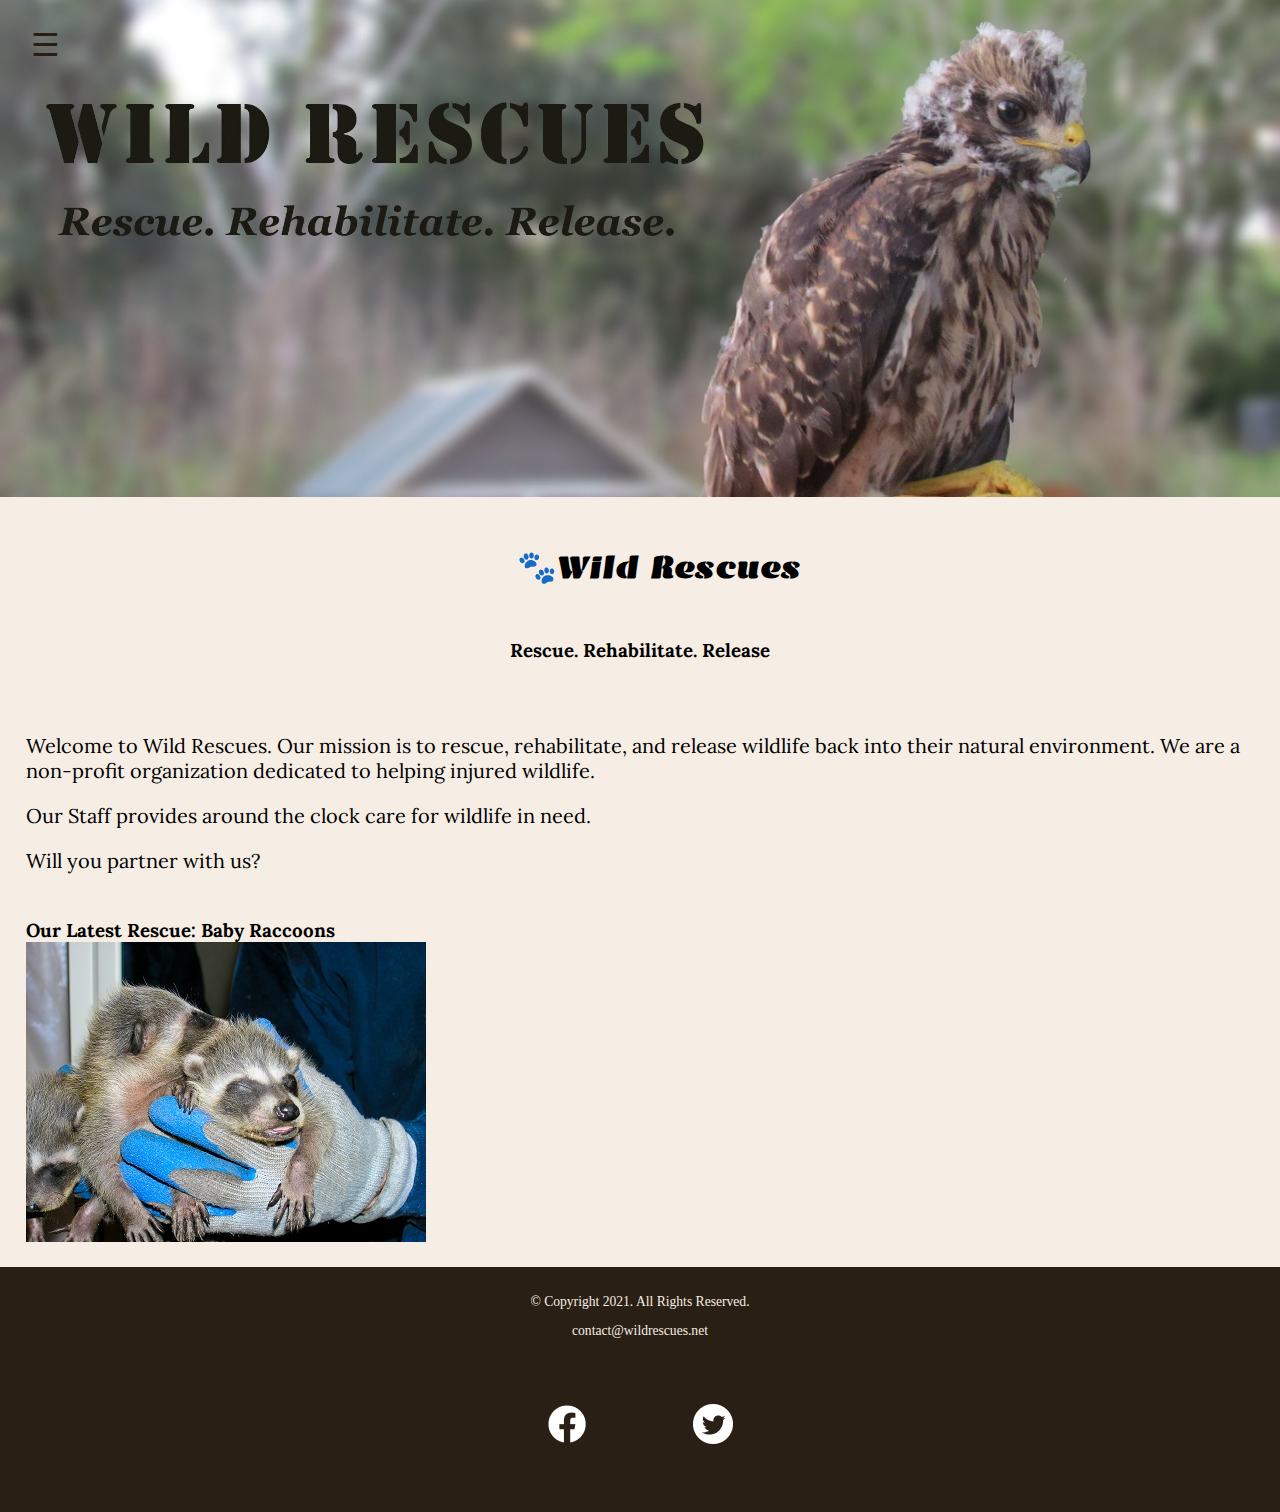
<file: index.html>
<!DOCTYPE html>
<!--
Student Name: Acima Cherian
    File Name:DM130 Project 3-
    Date: 25 Feb 2025
-->
<html lang="en">
<head>
    <meta charset="utf-8">
    <meta name="description" content="Wild Rescues is a local nonprofit organization dedicated to helping injured, neglected, or orphaned wildlife">
    <meta name="author" content="Acima Cherian">
    <title>Wild Rescue| Wild Rescues</title>
    <meta name="viewport" content="width=device-width, initial-scale=1.0">
    <link href="https://fonts.googleapis.com/css2?family=Emblema+One&family=Lora:ital,wght@0,400..700;1,400..700&display=swap" rel="stylesheet">
    <link rel="stylesheet" href="styles.min.css">
</head>

<body>
    <!--Skip tp Content Link-->
    <a class="skip" href="#content"> Skip to Content</a>

    <nav class="mobile-nav">
        <div id ="nav-links">
            <a href="index.html"> Home </a> 
            <a href="About.html"> About Us </a> 
            <a href="partnership.html"> Partnership </a>
            <a href="gallery.html"> Gallery </a>
            <a href="faqs.html"> FAQs </a>
            <a href="contact.html"> Contact Us</a>
        </div>
        <a class="nav-icon" onclick="hamburger()">
            <div id="icon">&#9776;</div>
        </a>
    </nav>
    
    <div id="wrapper">
            <header>
                <img src="media/baby-hawk.jpg" alt="rescued baby hawk">
                <div class="tab-desk">
                    <a href="index.html"></a>
                </div>

                <div class="mobile">
                    <h1>&#128062;Wild Rescues</h1>
                    <h3> Rescue. Rehabilitate. Release</h3>
                </div>
            </header>
    

        <nav class="tab-desk">
            
            <ul>
                <li><a href="index.html"> Home </a> </li>
                <li><a href="About.html"> About Us </a>  </li>
                <li><a href="partnership.html"> Partnership </a> </li>
                <li><a href="gallery.html"> Gallery </a> </li>
                <li><a href="faqs.html"> FAQs </a> </li>
                <li><a href="contact.html"> Contact </a></li>
            </ul>
            
        </nav>

        <!-- Use the main area to add the main content to the webpage -->

        <main id="content">
            <div id = welcome>  
                <p>Welcome to Wild Rescues. Our mission is to rescue, rehabilitate, and release wildlife back into their natural environment. We are a non-profit organization dedicated to helping injured wildlife.</p>
                <p>Our Staff provides around the clock care for wildlife in need. </p> 
                <p>Will you partner with us?</p> 
                <h3>Our Latest Rescue: Baby Raccoons</h3>
                <img src="media/baby-raccoons.jpg" alt="baby raccoon resued" >  
            </div>
            
        </main>
        <footer>
            <div class="Copyright">
                <p>&copy; Copyright 2021. All Rights Reserved.</p>
                <p><a href="mailto:contact@wildrescues.net">contact@wildrescues.net</a></p>
            </div>

            <div class="social">
                <img src="media/facebook-logo.png" alt="facebook logo">
                <img src="media/twitter-logo.png" alt="X twitter logo">
            </div>
        </footer>

        <script src="scripts/script.js"></script>
    </div>
</body>
</html>
</file>
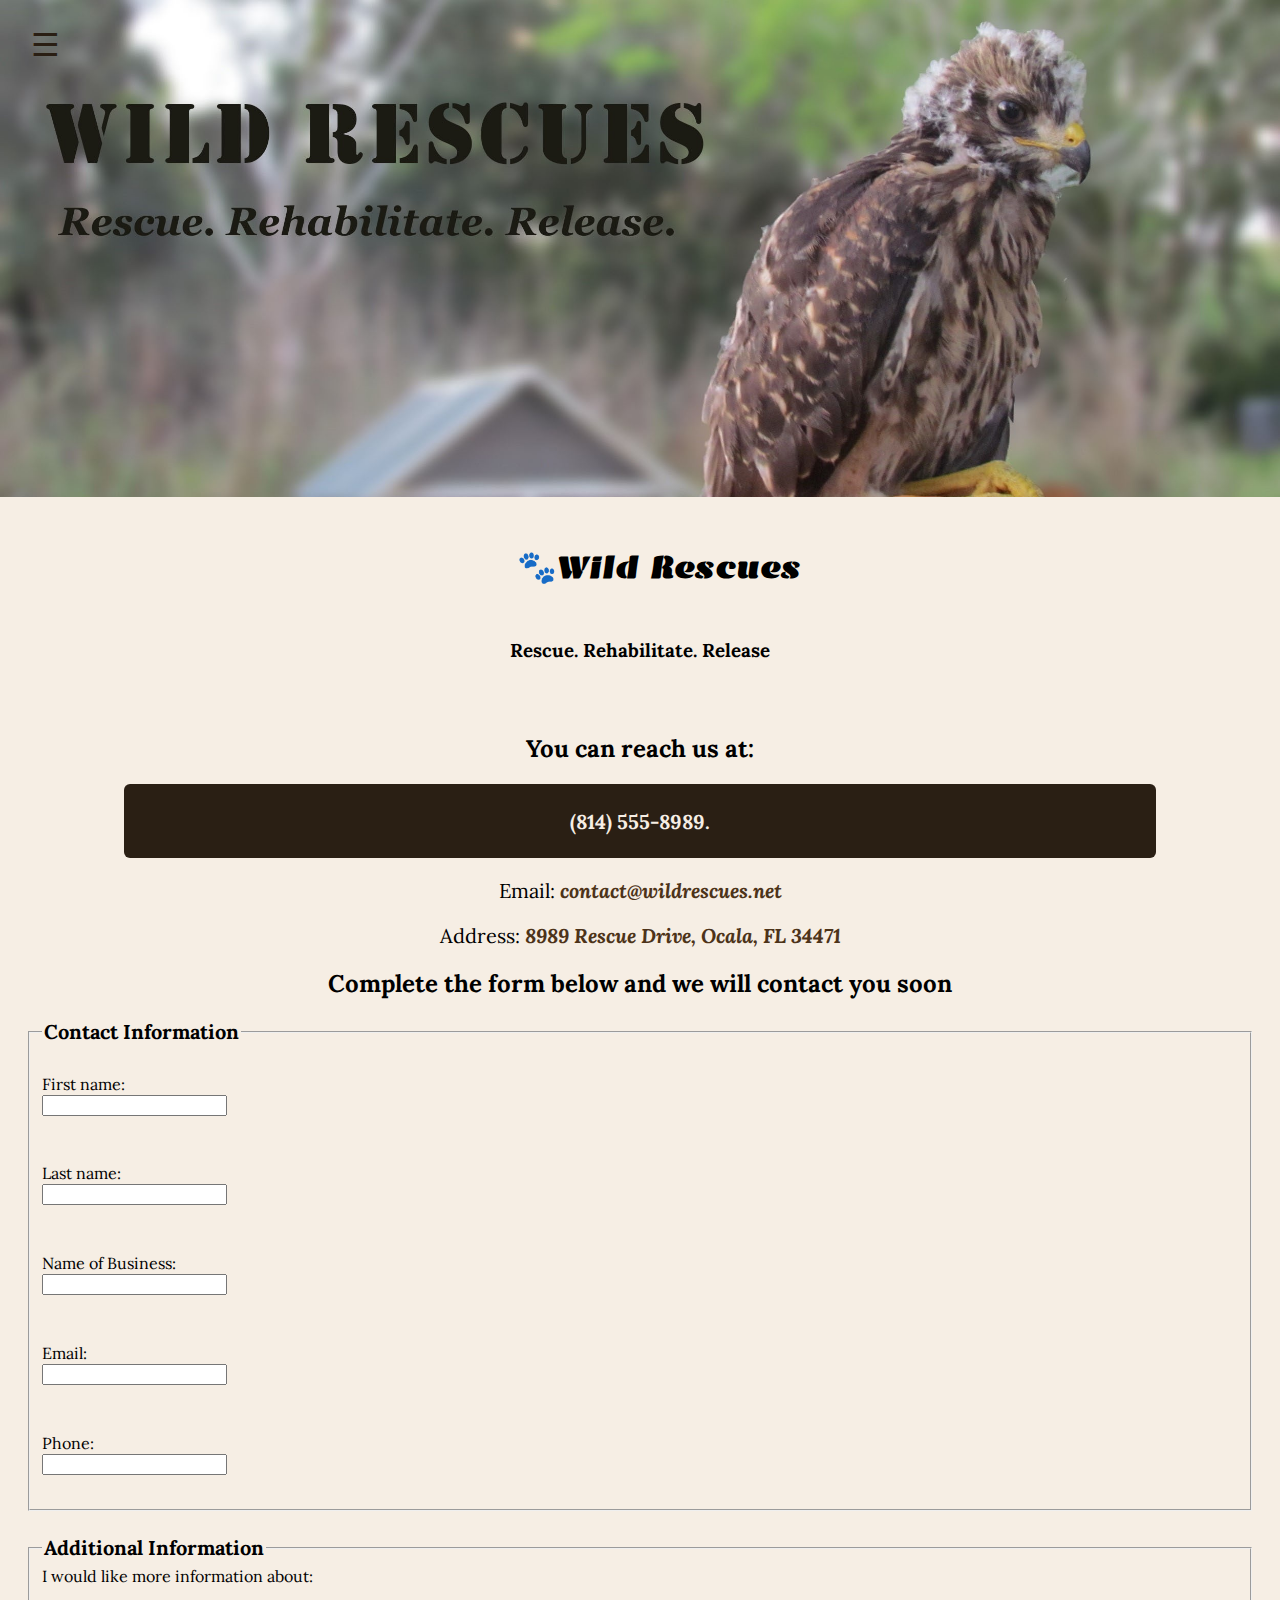
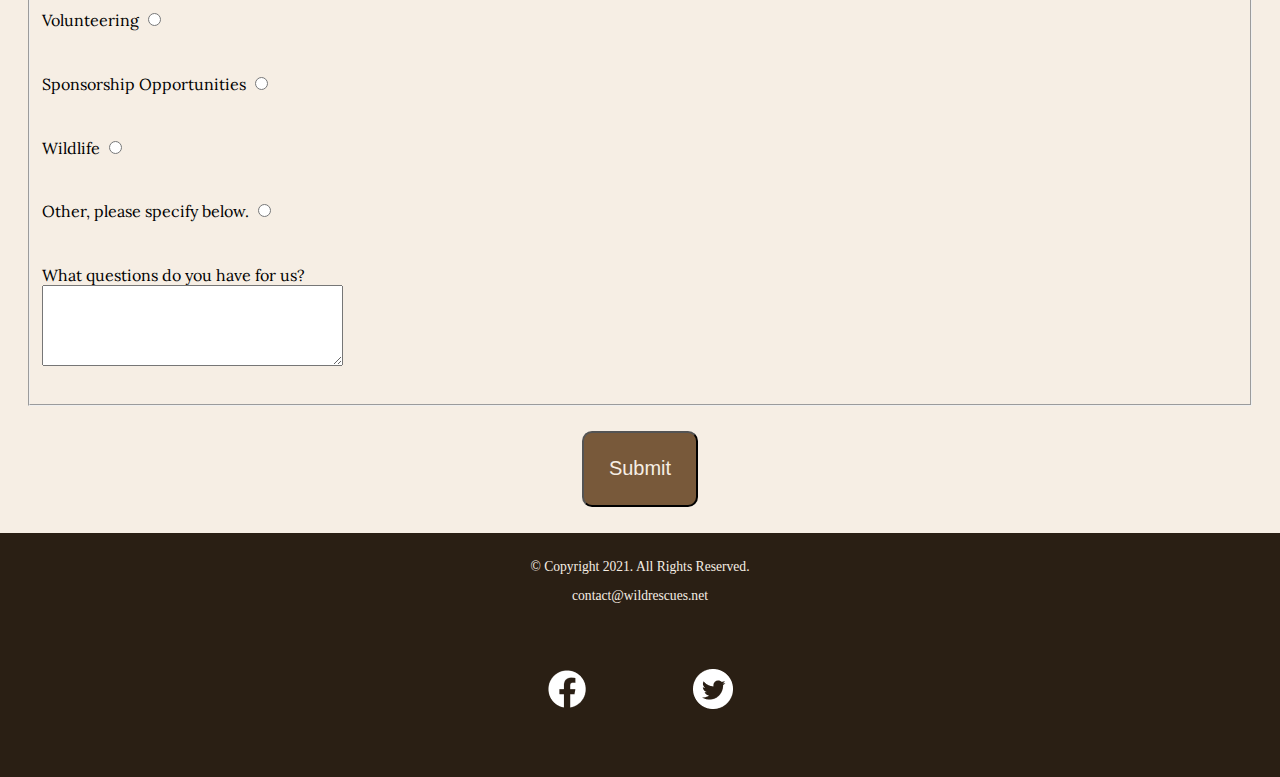
<file: contact.html>
<!DOCTYPE html>
<!--
 Student Name: Acima Cherian
    File Name:DM130 Project 3
    Date: 25 Feb 2025
-->
<html lang="en">
<head>
    <meta charset="utf-8">
    <meta name="description" content="Contact us at (814)555-8989 or visit us at 8989 Rescue Drive, Ocala, FL for more information.">
    <meta name="author" content="Acima Cherian">
    <meta name="viewport" content="width=device-width, initial-scale=1.0">
    <title>Contact Us-Location | Wild Rescues.</title>
    <link href="https://fonts.googleapis.com/css2?family=Emblema+One&family=Lora:ital,wght@0,400..700;1,400..700&display=swap" rel="stylesheet">
    <link rel="stylesheet" href="styles.min.css">

</head>

<body>
    <!--Skip tp Content Link-->
    <a class="skip" href="#content"> Skip to Content</a>

    <nav class="mobile-nav">
        <div id ="nav-links">
            <a href="index.html"> Home </a> 
            <a href="About.html"> About Us </a> 
            <a href="partnership.html"> Partnership </a>
            <a href="gallery.html"> Gallery </a>
            <a href="faqs.html"> FAQs </a>
            <a href="contact.html"> Contact Us</a>
        </div>
        <a class="nav-icon" onclick="hamburger()">
            <div id="icon">&#9776;</div>
        </a>
    </nav>
    
    <header>
        <img src="media/baby-hawk.jpg" alt="rescued baby hawk">
        <div class="tab-desk">
            <a href="index.html"></a>
        </div>

        <div class="mobile">
            <h1> &#128062;Wild Rescues</h1> 
            <h3> Rescue. Rehabilitate. Release</h3>
        </div>
    </header>

    <nav class="tab-desk">
        <ul>
            <li><a href="index.html"> Home </a> </li>
            <li><a href="About.html"> About Us </a>  </li>
            <li><a href="partnership.html"> Partnership </a> </li>
            <li><a href="gallery.html"> Gallery </a> </li>
            <li><a href="faqs.html"> FAQs </a> </li>
            <li><a href="contact.html"> Contact </a></li>
        </ul>
           
    </nav>
    <!-- Use the main area to add the main content to the webpage -->

    <main id="content">
        <div id = contact>  
            <h2> You can reach us at:</h2>
            <p class="tel-link round"> <a href= "8145558989">(814) 555-8989.</a></p>
            <p> Email: <a href="mailto:contact@wildrescues.net" class="link">contact@wildrescues.net</a></p>
            <p>Address: <a href="https://goo.gl/maps/BTJzjc2tALd4RDWA8" target="_blank" class="link">8989 Rescue Drive, Ocala, FL 34471</a></p>
        </div>

        <div id="form">
            <h2>Complete the form below and we will contact you soon</h2>
            <form class="form-grid"><!-- Start Form -->  
                <fieldset>
                    <legend>Contact Information</legend>
                    <label for="fname">First name: <br><input type="text" id="fname" name="fname"></label>
                    <label for="lname">Last name: <br><input type="text" id="lname" name="lname"></label>
                    <label for="bname">Name of Business: <br><input type="text" id="bname" name="bname"></label>
                    <label for="email">Email: <br><input type="email" id="email" name="email"></label>
                    <label for="phone">Phone: <br><input type="tel" id="phone" name="phone"></label>
                </fieldset>

                <fieldset>
                    <legend>Additional Information</legend>
                    I would like more information about:
                    <label for="vol">Volunteering <input type="radio" id="vol" name="info"></label>
                    <label for="sponsor">Sponsorship Opportunities <input type="radio" id="sponsor" name="info" value="Sponsorship Opportunities"></label>
                    <label for="wild">Wildlife <input type="radio" id="wild" name="info" value="Wildlife"></label>
                    <label for="other">Other, please specify below. <input type="radio" id="other" name="info" value="Other"></label>
                    <label for="questions">What questions do you have for us?</label>
                    <textarea id="questions" name="questions" rows="5" cols="35"></textarea>
                </fieldset>

                <input type="submit" id="submit" value="Submit" class="btn">
            </form>
        </div>

    </main>
    <footer>
        <div class="Copyright">
            <p>&copy; Copyright 2021. All Rights Reserved.</p>
            <p><a href="mailto:contact@wildrescues.net">contact@wildrescues.net</a></p>
        </div>

        <div class="social">
            <img src="media/facebook-logo.png" alt="facebook logo">
            <img src="media/twitter-logo.png" alt="X twitter logo">
        </div>
    </footer>

    <script src="scripts/script.js"></script>
</body>
</html>
</file>
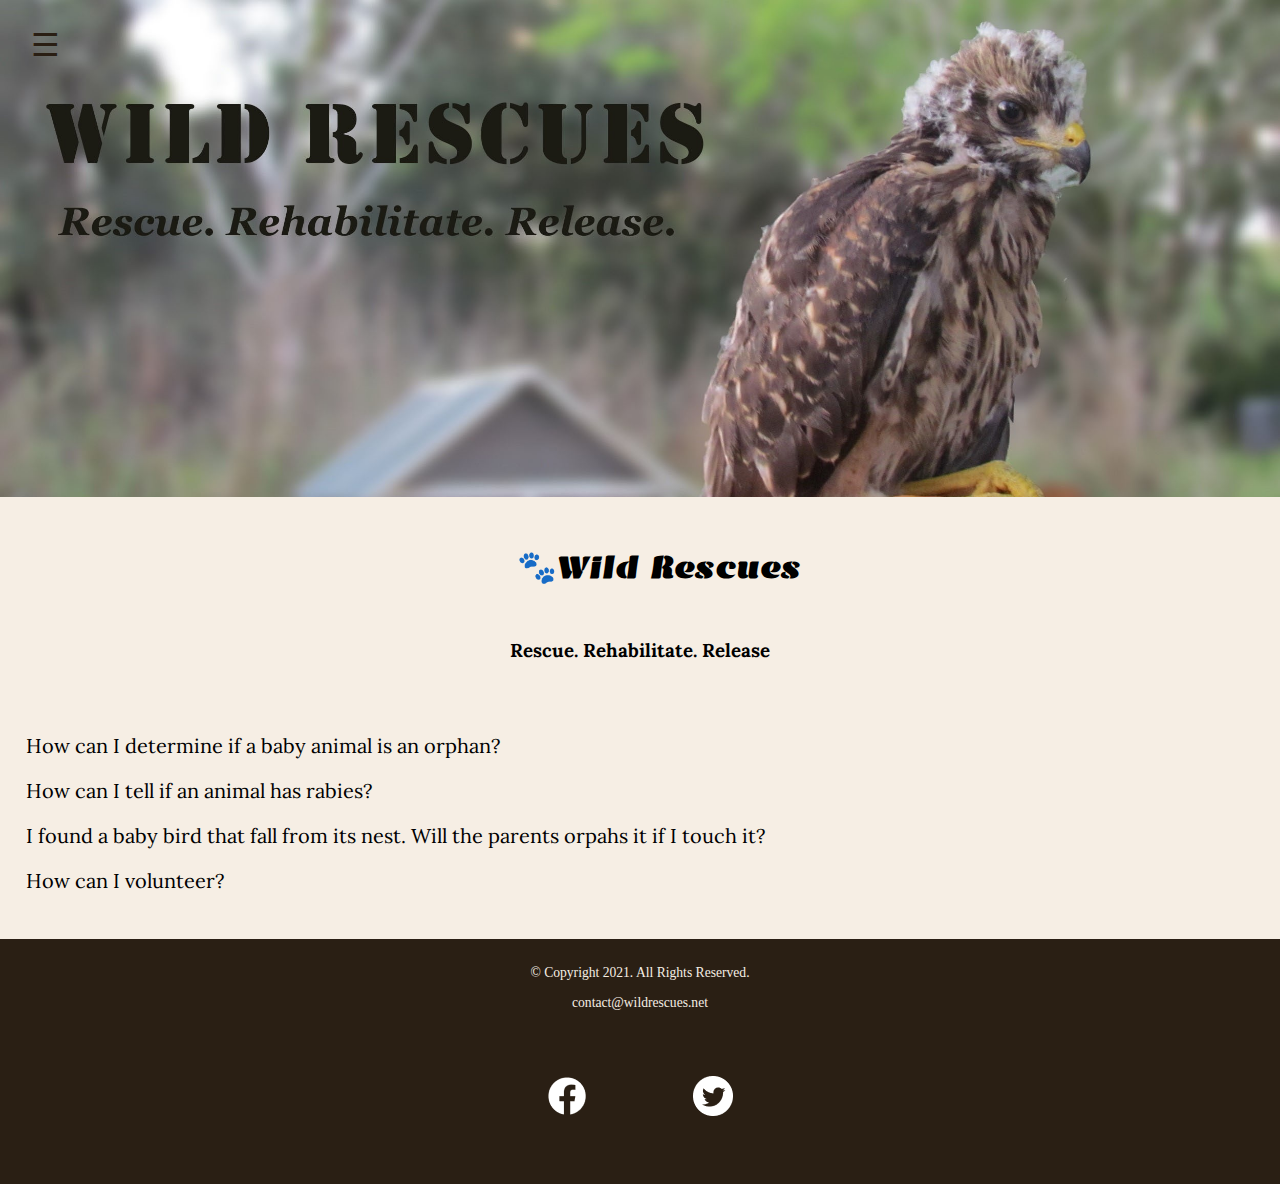
<file: faqs.html>
<!DOCTYPE html>
<!--
Student Name: Acima Cherian
    File Name:DM130 Project 3-faq
    Date: 25 Feb 2025
-->
<html lang="en">
<head>
    <meta charset="utf-8">
    <meta name="description" content="Get answers to our most frequently asked questions.">
    <meta name="author" content="Acima Cherian">
    <title>FAQs | Wild Rescues.</title>
    <meta name="viewport" content="width=device-width, initial-scale=1.0">
    <link href="https://fonts.googleapis.com/css2?family=Emblema+One&family=Lora:ital,wght@0,400..700;1,400..700&display=swap" rel="stylesheet">
    <link rel="stylesheet" href="styles.min.css">
</head>

<body>
    <!--Skip tp Content Link-->
    <a class="skip" href="#content"> Skip to Content</a>

    <nav class="mobile-nav">
        <div id ="nav-links">
            <a href="index.html"> Home </a> 
            <a href="About.html"> About Us </a> 
            <a href="partnership.html"> Partnership </a>
            <a href="gallery.html"> Gallery </a>
            <a href="faqs.html"> FAQs </a>
            <a href="contact.html"> Contact Us</a>
        </div>
        <a class="nav-icon" onclick="hamburger()">
            <div id="icon">&#9776;</div>
        </a>
    </nav>
    
    <header>
        <img src="media/baby-hawk.jpg" alt="rescued baby hawk">
        <div class="tab-desk">
            <a href="index.html"></a>
        </div>

        <div class="mobile">
            <h1>&#128062;Wild Rescues</h1> 
            <h3> Rescue. Rehabilitate. Release</h3>
        </div>
    </header>

    <nav class="tab-desk">
        <ul>
            <li><a href="index.html"> Home </a> </li>
            <li><a href="About.html"> About Us </a>  </li>
            <li><a href="partnership.html"> Partnership </a> </li>
            <li><a href="gallery.html"> Gallery </a> </li>
            <li><a href="faqs.html"> FAQs </a> </li>
            <li><a href="contact.html"> Contact </a></li>
        </ul>
           
    </nav>

    <!-- Use the main area to add the main content to the webpage -->

    <main id="content">
        <div id = questions>  
            <p onclick="ans1()">How can I determine if a baby animal is an orphan?</p>
            <p onclick="ans2()">How can I tell if an animal has rabies?</p> 
            <p onclick="ans3()">I found a baby bird that fall from its nest. Will the parents orpahs it if I touch it?</p>
            <p onclick="ans4()"> How can I volunteer?</p>    
        </div>

        <div id= answer>
            <h2>Answer:</h2>
            <p></p>
        </div>
        
    </main>
    <footer>
        <div class="Copyright">
            <p>&copy; Copyright 2021. All Rights Reserved.</p>
            <p><a href="mailto:contact@wildrescues.net">contact@wildrescues.net</a></p>
        </div>

        <div class="social">
            <img src="media/facebook-logo.png" alt="facebook logo">
            <img src="media/twitter-logo.png" alt="X twitter logo">
        </div>
    </footer>

    <script src="scripts/script.js"></script>
</body>
</html>
</file>
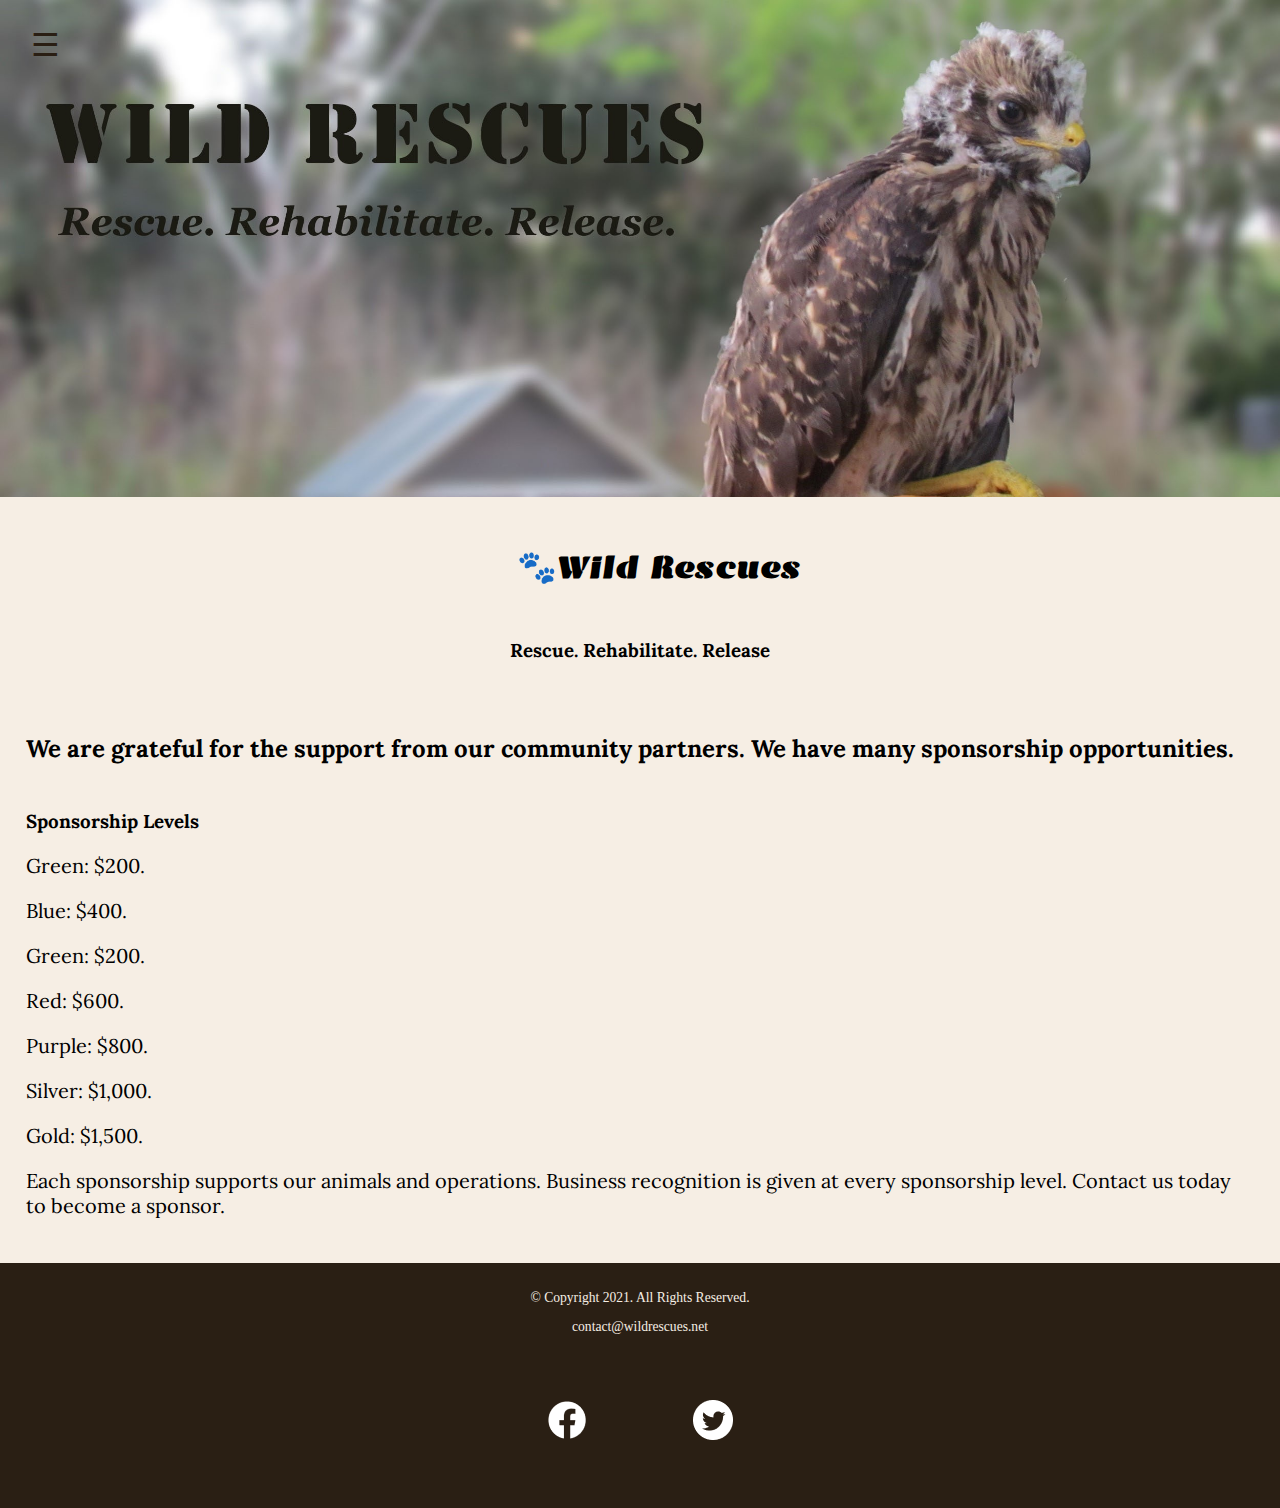
<file: partnership.html>
<!DOCTYPE html>
<!--
 Student Name: Acima Cherian
    File Name:DM130 Project 3-
    Date: 25 Feb 2025
-->
<html lang="en">
<head>
    <meta charset="utf-8">
    <meta name="description" content="Partner with us. We have several sponsorship opportunities available.">
    <meta name="author" content="Acima Cherian">
    <meta name="viewport" content="width=device-width, initial-scale=1.0">
    <title>Sponsorship | Wild Rescues.</title>
    <link href="https://fonts.googleapis.com/css2?family=Emblema+One&family=Lora:ital,wght@0,400..700;1,400..700&display=swap" rel="stylesheet">
    <link rel="stylesheet" href="styles.min.css">

</head>

<body>
    <!--Skip tp Content Link-->
    <a class="skip" href="#content"> Skip to Content</a>

    <nav class="mobile-nav">
        <div id ="nav-links">
            <a href="index.html"> Home </a> 
            <a href="About.html"> About Us </a> 
            <a href="partnership.html"> Partnership </a>
            <a href="gallery.html"> Gallery </a>
            <a href="faqs.html"> FAQs </a>
            <a href="contact.html"> Contact Us</a>
        </div>
        <a class="nav-icon" onclick="hamburger()">
            <div id="icon">&#9776;</div>
        </a>
    </nav>

    <header>
        <img src="media/baby-hawk.jpg" alt="rescued baby hawk">
        <div class="tab-desk">
            <a href="index.html"></a>
        </div>

        <div class="mobile">
            <h1> &#128062;Wild Rescues</h1> 
            <h3> Rescue. Rehabilitate. Release</h3>
        </div>
    </header>
    <nav class="tab-desk">
        <ul>
            <li><a href="index.html"> Home </a> </li>
            <li><a href="About.html"> About Us </a>  </li>
            <li><a href="partnership.html"> Partnership </a> </li>
            <li><a href="gallery.html"> Gallery </a> </li>
            <li><a href="faqs.html"> FAQs </a> </li>
            <li><a href="contact.html"> Contact </a></li>
        </ul>
           
    </nav>

    <!-- Use the main area to add the main content to the webpage -->

    <main id="content">
        <div>  
            <h2>We are grateful for the support from our community partners. 
                We have many sponsorship opportunities.
            </h2>
        </div>

        <div class = "mobile-tablet">
            <h3>Sponsorship Levels</h3>
            <p>Green: $200.</p>
            <p>Blue: $400.</p>
            <p>Green: $200.</p>
            <p>Red: $600.</p>
            <p>Purple: $800.</p>
            <p>Silver: $1,000.</p>
            <p>Gold: $1,500.</p>
            <p>Each sponsorship supports our animals and operations.
                Business recognition is given at every sponsorship level. 
                Contact us today to become a sponsor.
            </p>
        </div>

        <div id = "partner" class="desktop">
            <table>
                <tr>
                    <th>Sponsorship Level</th>
                    <th>Dollar Amount Details</th>
                    <th>Details</th>
                    <th>Sponsorship Benefits</th>
                </tr>
            
                <tr>
                    <td>Green</td>
                    <td>$200</td>
                    <td>The green sponsorship helps us maintain green pastures for our grazing friends.</td>
                    <td>Recognition on our website.</td>
                </tr>

                <tr>
                    <td>Blue</td>
                    <td>$400</td>
                    <td>The blue sponsorship helps us provide food for the animals.</td>
                    <td>Recognition on our website.</td>
                </tr>
                
                <tr>
                    <td>Red</td>
                    <td>$600</td>
                    <td>The red sponsorship helps us provide medical care for the animals.</td>
                    <td>Recognition on our website. Business logo displayed on a banner at our facility.</td>
                </tr>

                <tr>
                    <td>Purple</td>
                    <td>$800</td>
                    <td>The purple sponsorship helps us maintain homes for the animals.</td>
                    <td>Recognition on our website. Business logo displayed on a banner at our facility. Business name and logo displayed at the annual community event.</td>
                </tr>

                <tr>
                    <td>Silver</td>
                    <td>$1,000</td>
                    <td>The silver sponsorship supports our monthly expenses</td>
                    <td>Recognition on our website. Business logo displayed on a banner at our facility. Business name and logo displayed at the annual community event.Recognition plaque with business name prominently displayed within the facility.</td>
                </tr>

                <tr>
                    <td>Gold</td>
                    <td>$1,500</td>
                    <td>The gold sponsorship supports our operation costs</td>
                    <td>Recognition on our website. Business logo displayed on a banner at our facility. Business name and logo displayed at the annual community event.Recognition plaque with business name prominently displayed within the facility.Display table at the annual community event. Recognition in all media releases.</td>
                </tr>
               
            </table>


        </div>

    </main>

    <footer>
        <div class="Copyright">
            <p>&copy; Copyright 2021. All Rights Reserved.</p>
            <p><a href="mailto:contact@wildrescues.net">contact@wildrescues.net</a></p>
        </div>

        <div class="social">
            <img src="media/facebook-logo.png" alt="facebook logo">
            <img src="media/twitter-logo.png" alt="X twitter logo">
        </div>
    </footer>

    <script src="scripts/script.js"></script>
</body>
</html>
</file>
<file: styles.min.css>
body,header,nav,main,footer,img,h1,h3,ul,aside,figure,figcaption,video{margin:0;padding:0;border:0}body{background-color:#f6eee4}img,video{max-width:100%;display:block}.skip{position:absolute;left:-999px}.skip:focus{background-color:#2a1f14;color:#fff;text-decoration:none;padding:.5%;top:auto;left:auto;right:1px;z-index:1}.mobile,.mobile-tablet{display:block}.tab-desk,.desktop,#nav-links{display:none}.mobile h1{margin:2%0 0 3%}.mobile h1,.mobile h3{padding:2%;text-align:center}.mobile h1{font-family:'Emblema One',cursive}.mobile h3{font-family:'Lora',serif}nav{background-color:#2a1f14}.mobile-nav a{color:#fff;text-align:center;font-size:2em;text-decoration:none;padding:3%;display:block}.mobile-nav a.nav-icon{display:block;position:absolute;left:0;top:0;color:#f6eee4;padding:2%}.nav-icon div{height:40px;width:40px;color:#2a1f14}main{padding:2%;font-family:'Lora',serif}main p{font-size:1.25em}main h3{padding-top:2%}main ul{list-style-type:square}.link{color:#4d3319;text-decoration:none;font-weight:700;font-style:italic}.action{font-size:1.75em;font-weight:700;text-align:center}.round{border-radius:6px}aside{text-align:center;font-size:1.5em;font-weight:700;text-shadow:4px 4px 10px #c5a687}figure{border:4px solid #2a1f14;box-shadow:6px 6px 10px #c5a687;max-width:400px;margin:2%auto}figcaption{padding:2%;border-top:4px solid #2a1f14}#info ul{margin-left:10%}#contact,#form h2{text-align:center}.tel-link{background-color:#2a1f14;padding:2%;width:80%;margin:0 auto}.tel-link a{color:#f6eee4;text-decoration:none;font-weight:700}#questions p{cursor:pointer}#answer{text-align:center;font-weight:700;width:80%;margin:0 auto}#answer h2{display:none}fieldset,input,textarea{margin-bottom:2%}fieldset legend{font-weight:700;font-size:1.25em}label{display:block;padding-top:2%}form #submit{margin:0 auto;display:block;padding:2%;background-color:#78593a;color:#f6eee4;font-size:1.25em;border-radius:10px}footer{text-align:center;font-size:.85em;background-color:#2a1f14;color:#f6eee4;padding:1%0}footer a{color:#f6eee4;text-decoration:none}.social img{display:inline-block;padding:4%}@media screen and(min-width:620px),print{.tab-desk{display:block}.mobile,.mobile-nav{display:none}nav ul{list-style-type:none;text-align:center}nav li{border-top:none;display:inline-block;font-size:1.25em;font-family:Geneva,Arial,sans-serif;font-weight:700}nav li a{padding:.5em;display:block;color:#f6eee4;text-decoration:none}.grid{display:grid;grid-template-columns:auto auto;grid-gap:10px}aside{grid-column:1/span 2}form{width:70%;margin:0 auto}footer{overflow:auto}.Copyright{float:left;width:65%}.social{float:right;width:25%}}@media screen and(min-width:1000px),print{.desktop{display:block}.mobile-tablet{display:none}nav li{font-size:1.5em}nav li a{padding:.5em 1.5em}nav li a:hover{color:#2a1f14;background-color:#f6eee4;opacity:.5}#info ul{margin-left:5%}.grid{grid-template-columns:auto auto auto;grid-gap:30px}aside{grid-column:1/span 3;font-size:2em}table{border:1px solid #2a1f14;border-collapse:collapse;margin:0 auto}caption{font-size:1.5em;font-weight:700;padding:1%}th,td{border:1px solid #2a1f14;padding:1%}th{background-color:#2a1f14;color:#fff;font-size:1.15em}tr:nth-child(odd){background-color:#deccba}form{width:auto}.form-grid{display:grid;grid-template-columns:auto auto;grid-gap:20px}.btn{grid-column:1/span 2}}@media screen and(min-width:1921px),print{body{background:linear-gradient(#f6eee4,#78593a)}#wrapper{width:1920px;margin:0 auto}main{background-color:#f6eee4}.grid{grid-template-columns:auto auto auto auto}aside{grid-column:1/span 4;font-size:3em}}@media print{body{background-color:#fff;color:#000}}
</file>
